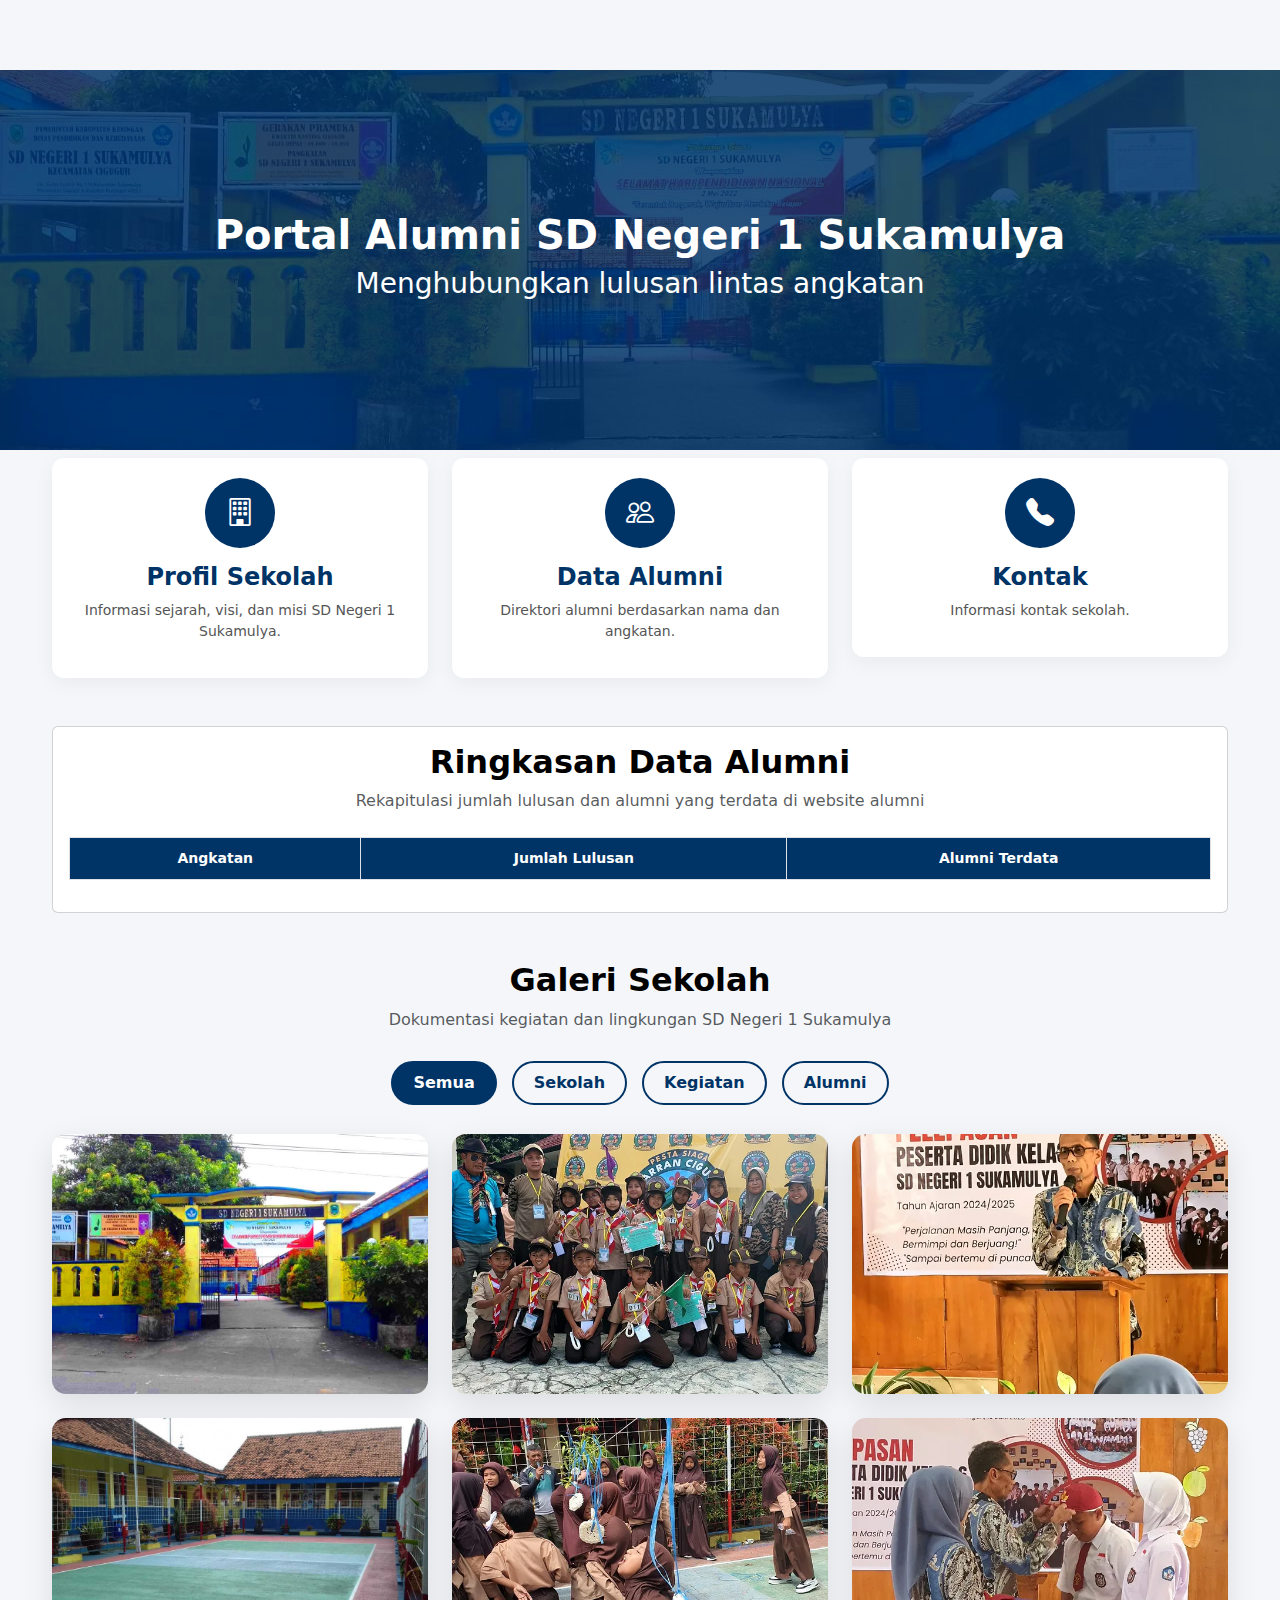
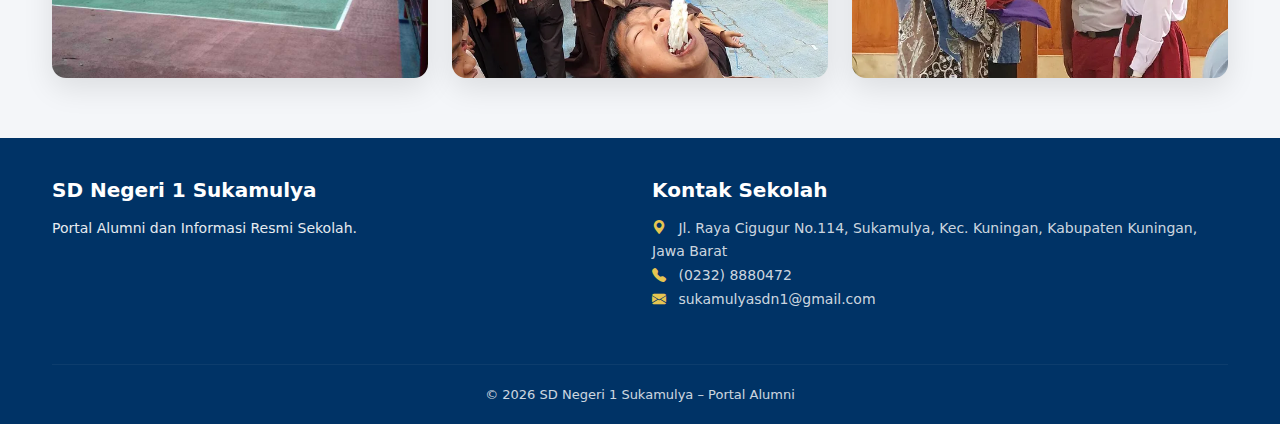
<file: index.html>
<!doctype html>
<html lang="id">
  <head>
    <meta charset="UTF-8" />
    <title>Portal Alumni SDN 1 Sukamulya</title>
    <link
      href="https://cdn.jsdelivr.net/npm/bootstrap@5.3.2/dist/css/bootstrap.min.css"
      rel="stylesheet"
    />
    <link
      rel="stylesheet"
      href="https://cdn.jsdelivr.net/npm/bootstrap-icons@1.11.1/font/bootstrap-icons.css"
    />
    <link
      rel="stylesheet"
      href="https://cdnjs.cloudflare.com/ajax/libs/font-awesome/6.5.1/css/all.min.css"
    />

    <link rel="stylesheet" href="css/global.css" />
    <link rel="stylesheet" href="css/navbar.css" />
    <link rel="stylesheet" href="css/home.css" />
    <link rel="stylesheet" href="css/footer.css" />
  </head>

  <body>
    <!-- NAVBAR -->
    <nav class="navbar navbar-expand-lg navbar-dark fixed-top main-navbar">
      <div class="container">
        <a class="navbar-brand d-flex align-items-center" href="index.html">
          <img src="Img/logo.png" class="logo-img me-2" />
          <span class="logo-text">SD Negeri 1 Sukamulya</span>
        </a>

        <button
          class="navbar-toggler"
          data-bs-toggle="collapse"
          data-bs-target="#navMenu"
        >
          <span class="navbar-toggler-icon"></span>
        </button>

        <div class="collapse navbar-collapse" id="navMenu">
          <ul class="navbar-nav ms-auto">
            <li class="nav-item">
              <a class="nav-link" href="index.html">Beranda</a>
            </li>
            <li class="nav-item">
              <a class="nav-link" href="page/profil.html">Profil</a>
            </li>
            <li class="nav-item">
              <a class="nav-link" href="page/alumni.html">Data Alumni</a>
            </li>
            <li class="nav-item">
              <a class="nav-link" href="page/berita.html">Berita</a>
            </li>
            <li class="nav-item">
              <a class="nav-link" href="page/kontak.html">Kontak</a>
            </li>
          </ul>
        </div>
      </div>
    </nav>

    <!-- HERO -->
    <section class="hero">
      <div class="hero-overlay">
        <div class="container text-center text-white">
          <h1 class="fw-bold">Portal Alumni SD Negeri 1 Sukamulya</h1>
          <h3>Menghubungkan lulusan lintas angkatan</h3>
        </div>
      </div>
    </section>

    <!-- INFO -->
    <section class="container my-5">
      <div class="row g-4">
        <div class="col-md-4">
          <a href="page/profil.html" class="home-card">
            <div class="card-style text-center">
              <div class="icon-box">
                <i class="bi bi-building"></i>
              </div>
              <h4>Profil Sekolah</h4>
              <p>Informasi sejarah, visi, dan misi SD Negeri 1 Sukamulya.</p>
            </div>
          </a>
        </div>

        <div class="col-md-4">
          <a href="page/alumni.html" class="home-card">
            <div class="card-style text-center">
              <div class="icon-box">
                <i class="bi bi-people"></i>
              </div>
              <h4>Data Alumni</h4>
              <p>Direktori alumni berdasarkan nama dan angkatan.</p>
            </div>
          </a>
        </div>

        <div class="col-md-4">
          <a href="page/kontak.html" class="home-card">
            <div class="card-style text-center">
              <div class="icon-box">
                <i class="bi bi-telephone-fill"></i>
              </div>
              <h4>Kontak</h4>
              <p>Informasi kontak sekolah.</p>
            </div>
          </a>
        </div>
      </div>
    </section>

    <!-- RINGKASAN DATA ALUMNI -->
    <section class="container my-5">
      <div class="card alumni-summary-card">
        <div class="card-body">
          <div class="text-center mb-4">
            <h2 class="fw-bold">Ringkasan Data Alumni</h2>
            <p class="text-muted">
              Rekapitulasi jumlah lulusan dan alumni yang terdata di website
              alumni
            </p>
          </div>

          <div class="table-responsive">
            <table class="table table-bordered table-striped text-center">
              <thead class="alumni-table-head">
                <tr>
                  <th>Angkatan</th>
                  <th>Jumlah Lulusan</th>
                  <th>Alumni Terdata</th>
                </tr>
              </thead>
              <tbody id="data-alumni">
                <!-- Data dari Google Spreadsheet muncul di sini -->
              </tbody>
            </table>
          </div>
        </div>
      </div>
    </section>

    <section class="container my-5">
      <div class="text-center mb-4">
        <h2 class="fw-bold">Galeri Sekolah</h2>
        <p class="text-muted">
          Dokumentasi kegiatan dan lingkungan SD Negeri 1 Sukamulya
        </p>
      </div>

      <!-- FILTER GALLERY -->
      <div class="gallery-filter text-center mb-4">
        <button class="filter-btn active" data-filter="all">Semua</button>
        <button class="filter-btn" data-filter="sekolah">Sekolah</button>
        <button class="filter-btn" data-filter="kegiatan">Kegiatan</button>
        <button class="filter-btn" data-filter="alumni">Alumni</button>
      </div>

      <!-- GALLERY GRID -->
      <div class="row g-4 gallery-grid">
        <div class="col-md-4 gallery-item sekolah">
          <div class="gallery-card">
            <img src="Img/sekolah.jpg" alt="" />
          </div>
        </div>

        <div class="col-md-4 gallery-item kegiatan">
          <div class="gallery-card">
            <img src="Img/kegiatan1.jpg" alt="" />
          </div>
        </div>

        <div class="col-md-4 gallery-item alumni">
          <div class="gallery-card">
            <img src="Img/alumni1.jpg" alt="" />
          </div>
        </div>

        <div class="col-md-4 gallery-item sekolah">
          <div class="gallery-card">
            <img src="Img/sekolah2.jpg" alt="" />
          </div>
        </div>

        <div class="col-md-4 gallery-item kegiatan">
          <div class="gallery-card">
            <img src="Img/kegiatan2.jpg" alt="" />
          </div>
        </div>

        <div class="col-md-4 gallery-item alumni">
          <div class="gallery-card">
            <img src="Img/alumni2.jpg" alt="" />
          </div>
        </div>
      </div>
    </section>

    <!-- FOOTER -->
    <footer class="footer">
      <div class="container">
        <div class="row">
          <div class="col-md-6 mb-3">
            <h5>SD Negeri 1 Sukamulya</h5>
            <p>Portal Alumni dan Informasi Resmi Sekolah.</p>
          </div>

          <div class="col-md-6 mb-3">
            <h5>Kontak Sekolah</h5>
            <p class="footer-contact">
              <i class="bi bi-geo-alt-fill"></i>
              <a
                href="https://www.google.com/maps?q=SD+Negeri+1+Sukamulya+Kuningan"
                target="_blank"
              >
                Jl. Raya Cigugur No.114, Sukamulya, Kec. Kuningan, Kabupaten
                Kuningan, Jawa Barat
              </a>
              <br />

              <i class="bi bi-telephone-fill"></i>
              <a href="tel:02328880472"> (0232) 8880472 </a>
              <br />

              <i class="bi bi-envelope-fill"></i>
              <a href="mailto:sukamulyasdn1@gmail.com">
                sukamulyasdn1@gmail.com
              </a>
            </p>
          </div>
        </div>

        <hr />

        <div class="text-center">
          © 2026 SD Negeri 1 Sukamulya – Portal Alumni
        </div>
      </div>
    </footer>

    <script src="https://cdn.jsdelivr.net/npm/bootstrap@5.3.2/dist/js/bootstrap.bundle.min.js"></script>

    <script src="js/home.js"></script>
    <script src="js/navbar.js"></script>
  </body>
</html>
</file>
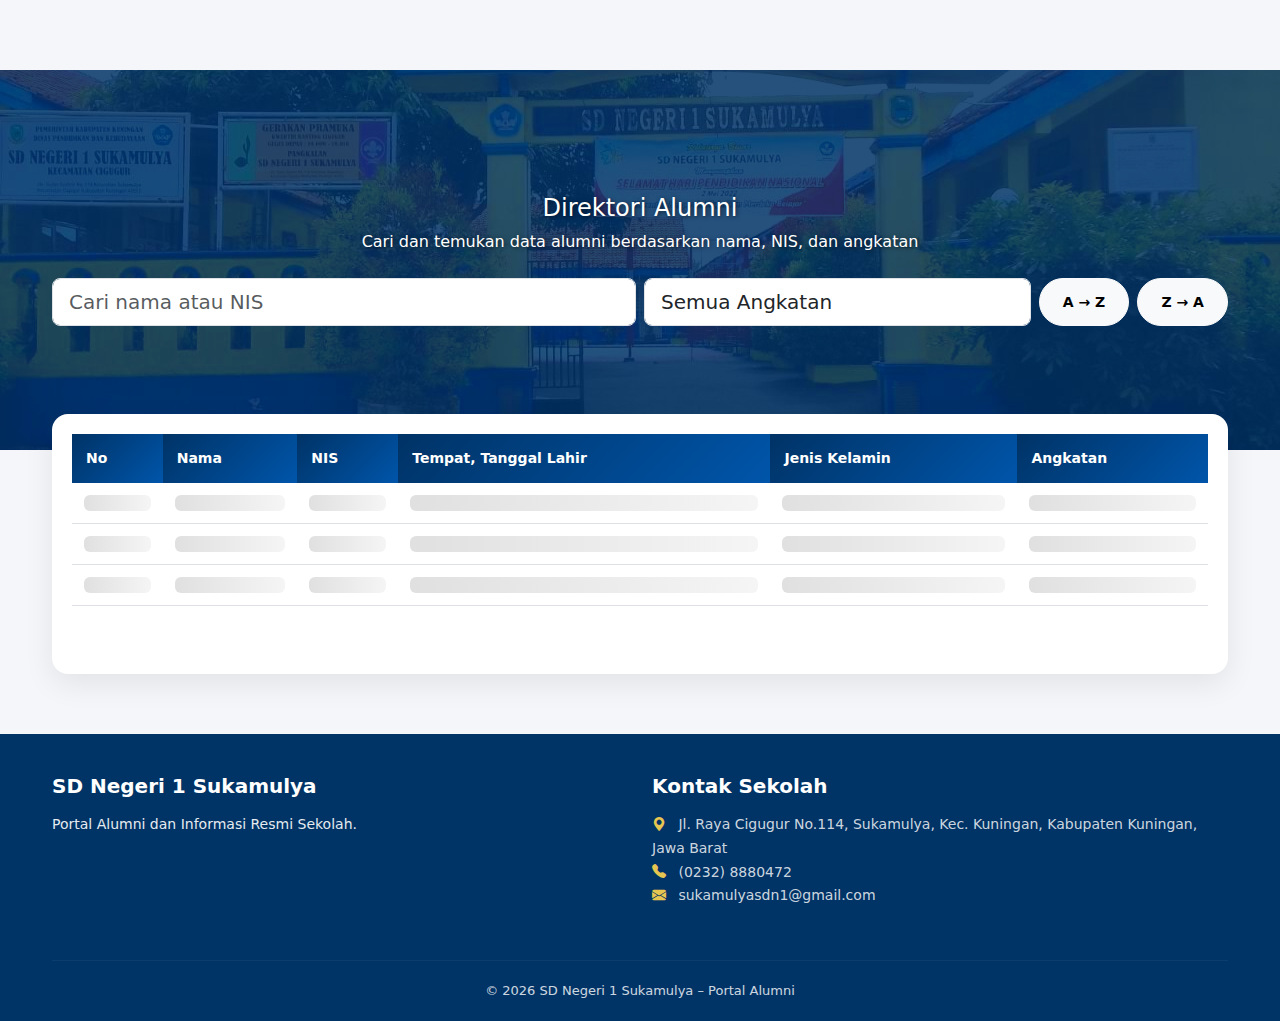
<file: page/alumni.html>
<!doctype html>
<html lang="id">
  <head>
    <meta charset="UTF-8" />
    <title>Alumni SDN 1 Sukamulya</title>
    <link
      href="https://cdn.jsdelivr.net/npm/bootstrap@5.3.2/dist/css/bootstrap.min.css"
      rel="stylesheet"
    />
    <link
      rel="stylesheet"
      href="https://cdn.jsdelivr.net/npm/bootstrap-icons@1.11.1/font/bootstrap-icons.css"
    />

    <link rel="stylesheet" href="../css/global.css" />
    <link rel="stylesheet" href="../css/navbar.css" />
    <link rel="stylesheet" href="../css/alumni.css " />
    <link rel="stylesheet" href="../css/footer.css" />
  </head>

  <body>
    <!--NAVBAR-->
    <nav class="navbar navbar-expand-lg navbar-dark fixed-top main-navbar">
      <div class="container">
        <a class="navbar-brand d-flex align-items-center" href="../index.html">
          <img src="../Img/logo.png" class="logo-img me-2" />
          <span class="logo-text">SD Negeri 1 Sukamulya</span>
        </a>

        <button
          class="navbar-toggler"
          data-bs-toggle="collapse"
          data-bs-target="#navMenu"
        >
          <span class="navbar-toggler-icon"></span>
        </button>

        <div class="collapse navbar-collapse" id="navMenu">
          <ul class="navbar-nav ms-auto">
            <li class="nav-item">
              <a class="nav-link" href="../index.html">Beranda</a>
            </li>
            <li class="nav-item">
              <a class="nav-link" href="profil.html">Profil</a>
            </li>
            <li class="nav-item">
              <a class="nav-link" href="alumni.html">Data Alumni</a>
            </li>
            <li class="nav-item">
              <a class="nav-link" href="berita.html">Berita</a>
            </li>
            <li class="nav-item">
              <a class="nav-link" href="kontak.html">Kontak</a>
            </li>
          </ul>
        </div>
      </div>
    </nav>

    <!-- HERO -->
    <section class="hero">
      <div class="hero-overlay">
        <div class="container text-white text-center">
          <h4>Direktori Alumni</h4>
          <p>
            Cari dan temukan data alumni berdasarkan nama, NIS, dan angkatan
          </p>

          <div class="row mt-3 g-2 justify-content-center">
            <div class="col-12 col-md-6">
              <input
                type="text"
                id="search"
                class="form-control form-control-lg"
                placeholder="Cari nama atau NIS"
              />
            </div>

            <div class="col-12 col-md-4">
              <select id="filterAngkatan" class="form-control form-control-lg">
                <option value="">Semua Angkatan</option>
              </select>
            </div>

            <div class="col-12 col-md-2">
              <div class="d-flex gap-2">
                <button id="sortAZ" class="btn btn-light w-50">A → Z</button>
                <button id="sortZA" class="btn btn-light w-50">Z → A</button>
              </div>
            </div>
          </div>
        </div>
      </div>
    </section>

    <!-- DATA ALUMNI -->
    <div class="container mt-4">
      <div class="card-style">
        <div class="table-responsive">
          <table class="table table-hover">
            <thead>
              <tr>
                <th>No</th>
                <th>Nama</th>
                <th>NIS</th>
                <th>Tempat, Tanggal Lahir</th>
                <th>Jenis Kelamin</th>
                <th>Angkatan</th>
              </tr>
            </thead>
            <tbody id="dataAlumni">
              <tr class="skeleton-row">
                <td><div class="skeleton-bar"></div></td>
                <td><div class="skeleton-bar"></div></td>
                <td><div class="skeleton-bar"></div></td>
                <td><div class="skeleton-bar"></div></td>
                <td><div class="skeleton-bar"></div></td>
                <td><div class="skeleton-bar"></div></td>
              </tr>
              <tr class="skeleton-row">
                <td><div class="skeleton-bar"></div></td>
                <td><div class="skeleton-bar"></div></td>
                <td><div class="skeleton-bar"></div></td>
                <td><div class="skeleton-bar"></div></td>
                <td><div class="skeleton-bar"></div></td>
                <td><div class="skeleton-bar"></div></td>
              </tr>
              <tr class="skeleton-row">
                <td><div class="skeleton-bar"></div></td>
                <td><div class="skeleton-bar"></div></td>
                <td><div class="skeleton-bar"></div></td>
                <td><div class="skeleton-bar"></div></td>
                <td><div class="skeleton-bar"></div></td>
                <td><div class="skeleton-bar"></div></td>
              </tr>
            </tbody>
          </table>
        </div>

        <div class="d-flex justify-content-between align-items-center mt-3">
          <div id="infoPage"></div>
          <ul class="pagination" id="pagination"></ul>
        </div>
      </div>
    </div>

    <!-- FOOTER -->
    <footer class="footer">
      <div class="container">
        <div class="row">
          <div class="col-md-6 mb-3">
            <h5>SD Negeri 1 Sukamulya</h5>
            <p>Portal Alumni dan Informasi Resmi Sekolah.</p>
          </div>

          <div class="col-md-6 mb-3">
            <h5>Kontak Sekolah</h5>
            <p class="footer-contact">
              <i class="bi bi-geo-alt-fill"></i>
              <a
                href="https://www.google.com/maps?q=SD+Negeri+1+Sukamulya+Kuningan"
                target="_blank"
              >
                Jl. Raya Cigugur No.114, Sukamulya, Kec. Kuningan, Kabupaten
                Kuningan, Jawa Barat
              </a>
              <br />

              <i class="bi bi-telephone-fill"></i>
              <a href="tel:02328880472"> (0232) 8880472 </a>
              <br />

              <i class="bi bi-envelope-fill"></i>
              <a href="mailto:sukamulyasdn1@gmail.com">
                sukamulyasdn1@gmail.com
              </a>
            </p>
          </div>
        </div>

        <hr />

        <div class="text-center">
          © 2026 SD Negeri 1 Sukamulya – Portal Alumni
        </div>
      </div>
    </footer>

    <script src="https://cdn.jsdelivr.net/npm/bootstrap@5.3.2/dist/js/bootstrap.bundle.min.js"></script>
    <script src="https://code.jquery.com/jquery-3.5.1.min.js"></script>
    <script src="../js/alumni.js"></script>
    <script src="../js/navbar.js"></script>
  </body>
</html>
</file>
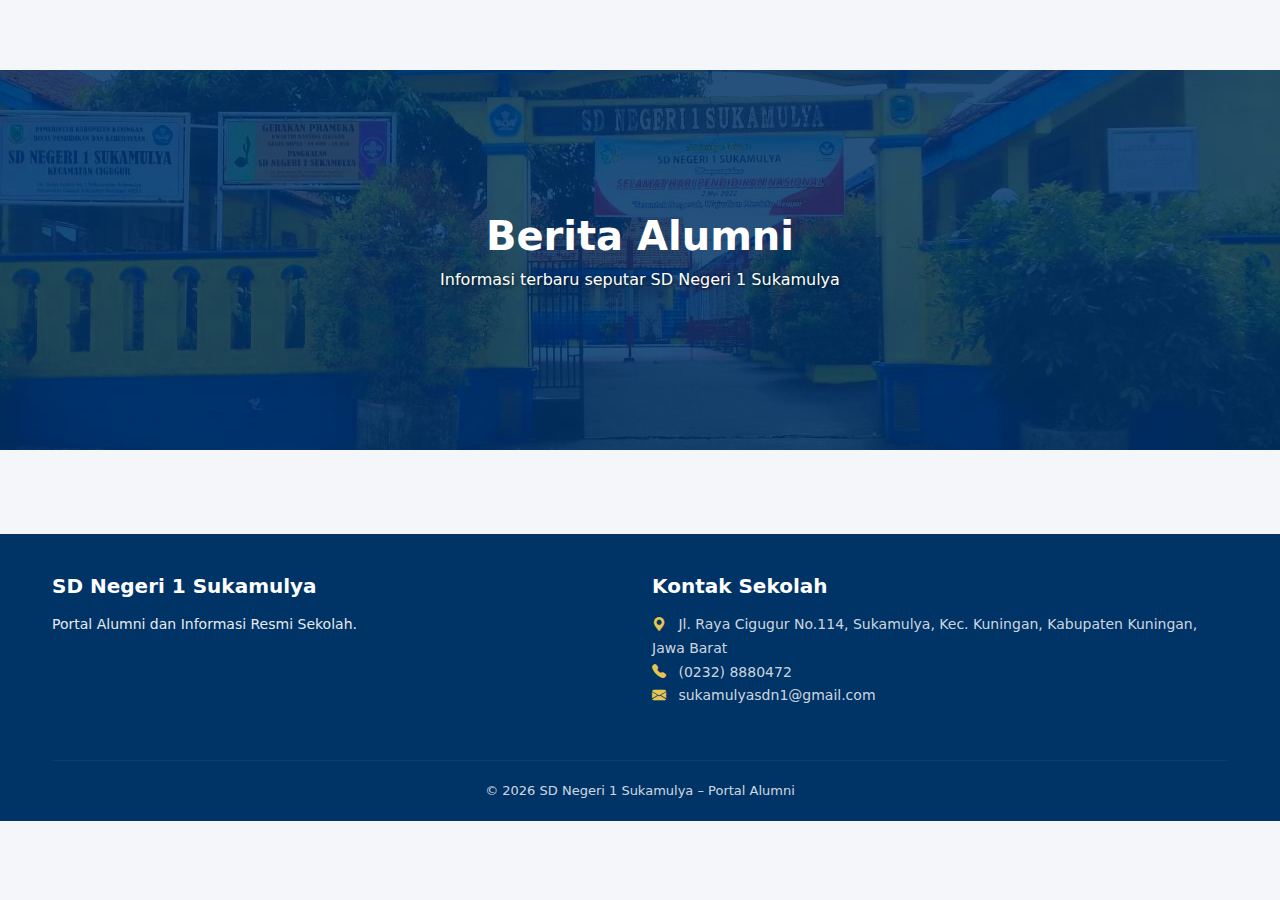
<file: page/berita.html>
<!doctype html>
<html lang="id">
  <head>
    <meta charset="UTF-8" />
    <title>Berita Alumni | SD Negeri 1 Sukamulya</title>

    <link
      href="https://cdn.jsdelivr.net/npm/bootstrap@5.3.2/dist/css/bootstrap.min.css"
      rel="stylesheet"
    />
    <link
      rel="stylesheet"
      href="https://cdn.jsdelivr.net/npm/bootstrap-icons@1.11.1/font/bootstrap-icons.css"
    />

    <link rel="stylesheet" href="../css/global.css" />
    <link rel="stylesheet" href="../css/navbar.css" />
    <link rel="stylesheet" href="../css/footer.css" />
    <link rel="stylesheet" href="../css/berita.css" />
  </head>

  <body>
    <!-- NAVBAR -->
    <nav class="navbar navbar-expand-lg navbar-dark fixed-top main-navbar">
      <div class="container">
        <a class="navbar-brand d-flex align-items-center" href="../index.html">
          <img src="../Img/logo.png" class="logo-img me-2" />
          <span class="logo-text">SD Negeri 1 Sukamulya</span>
        </a>

        <button
          class="navbar-toggler"
          data-bs-toggle="collapse"
          data-bs-target="#navMenu"
        >
          <span class="navbar-toggler-icon"></span>
        </button>

        <div class="collapse navbar-collapse" id="navMenu">
          <ul class="navbar-nav ms-auto">
            <li class="nav-item">
              <a class="nav-link" href="../index.html">Beranda</a>
            </li>
            <li class="nav-item">
              <a class="nav-link" href="profil.html">Profil</a>
            </li>
            <li class="nav-item">
              <a class="nav-link" href="alumni.html">Data Alumni</a>
            </li>
            <li class="nav-item">
              <a class="nav-link" href="berita.html">Berita</a>
            </li>
            <li class="nav-item">
              <a class="nav-link" href="kontak.html">Kontak</a>
            </li>
          </ul>
        </div>
      </div>
    </nav>

    <!-- HERO -->
    <section class="hero">
      <div class="hero-overlay">
        <div class="container text-center text-white">
          <h1 class="fw-bold">Berita Alumni</h1>
          <p>Informasi terbaru seputar SD Negeri 1 Sukamulya</p>
        </div>
      </div>
    </section>

    <section class="container my-5">
      <div class="row g-4">
        <!-- Data berita dari Google Sheet akan muncul di sini -->
      </div>
    </section>

    <!-- FOOTER -->
    <footer class="footer">
      <div class="container">
        <div class="row">
          <div class="col-md-6 mb-3">
            <h5>SD Negeri 1 Sukamulya</h5>
            <p>Portal Alumni dan Informasi Resmi Sekolah.</p>
          </div>

          <div class="col-md-6 mb-3">
            <h5>Kontak Sekolah</h5>
            <p class="footer-contact">
              <i class="bi bi-geo-alt-fill"></i>
              <a
                href="https://www.google.com/maps?q=SD+Negeri+1+Sukamulya+Kuningan"
                target="_blank"
              >
                Jl. Raya Cigugur No.114, Sukamulya, Kec. Kuningan, Kabupaten
                Kuningan, Jawa Barat
              </a>
              <br />

              <i class="bi bi-telephone-fill"></i>
              <a href="tel:02328880472"> (0232) 8880472 </a>
              <br />

              <i class="bi bi-envelope-fill"></i>
              <a href="mailto:sukamulyasdn1@gmail.com">
                sukamulyasdn1@gmail.com
              </a>
            </p>
          </div>
        </div>

        <hr />

        <div class="text-center">
          © 2026 SD Negeri 1 Sukamulya – Portal Alumni
        </div>
      </div>
    </footer>

    <script src="https://cdn.jsdelivr.net/npm/bootstrap@5.3.2/dist/js/bootstrap.bundle.min.js"></script>
    <script src="../js/navbar.js"></script>
    <script src="../js/berita.js"></script>
  </body>
</html>
</file>
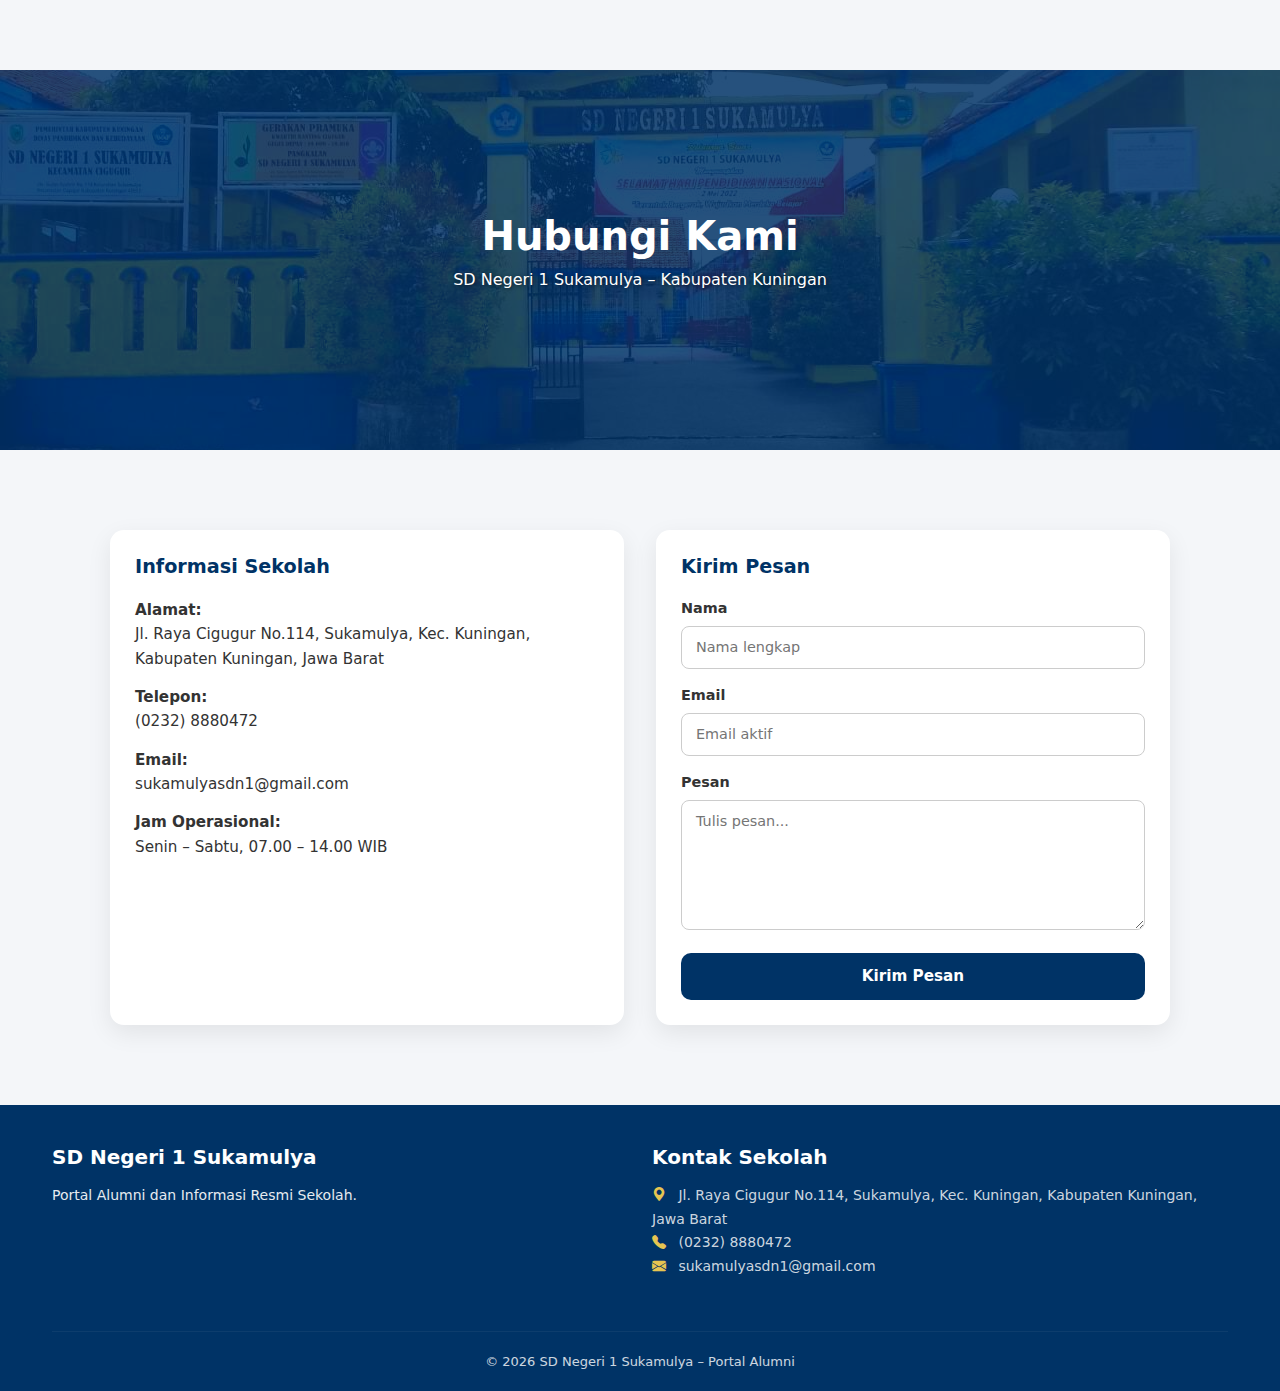
<file: page/kontak.html>
<!doctype html>
<html lang="id">
  <head>
    <meta charset="UTF-8" />
    <title>Kontak – SD Negeri 1 Sukamulya</title>

    <link
      href="https://cdn.jsdelivr.net/npm/bootstrap@5.3.2/dist/css/bootstrap.min.css"
      rel="stylesheet"
    />
    <link
      rel="stylesheet"
      href="https://cdn.jsdelivr.net/npm/bootstrap-icons@1.11.1/font/bootstrap-icons.css"
    />

    <link rel="stylesheet" href="../css/global.css" />
    <link rel="stylesheet" href="../css/navbar.css" />
    <link rel="stylesheet" href="../css/footer.css" />
    <link rel="stylesheet" href="../css/kontak.css" />
  </head>

  <body>
    <!-- NAVBAR -->
    <nav class="navbar navbar-expand-lg navbar-dark fixed-top main-navbar">
      <div class="container">
        <a class="navbar-brand d-flex align-items-center" href="../index.html">
          <img src="../Img/logo.png" class="logo-img me-2" />
          <span class="logo-text">SD Negeri 1 Sukamulya</span>
        </a>

        <button
          class="navbar-toggler"
          data-bs-toggle="collapse"
          data-bs-target="#navMenu"
        >
          <span class="navbar-toggler-icon"></span>
        </button>

        <div class="collapse navbar-collapse" id="navMenu">
          <ul class="navbar-nav ms-auto">
            <li class="nav-item">
              <a class="nav-link" href="../index.html">Beranda</a>
            </li>
            <li class="nav-item">
              <a class="nav-link" href="profil.html">Profil</a>
            </li>
            <li class="nav-item">
              <a class="nav-link" href="alumni.html">Data Alumni</a>
            </li>
            <li class="nav-item">
              <a class="nav-link" href="berita.html">Berita</a>
            </li>
            <li class="nav-item">
              <a class="nav-link" href="kontak.html">Kontak</a>
            </li>
          </ul>
        </div>
      </div>
    </nav>

    <!-- HERO -->
    <section class="hero">
      <div class="hero-overlay">
        <div class="container text-center text-white">
          <h1 class="fw-bold">Hubungi Kami</h1>
          <p>SD Negeri 1 Sukamulya – Kabupaten Kuningan</p>
        </div>
      </div>
    </section>

    <!-- CONTENT -->
    <div class="kontak-content">
      <div class="kontak-grid">
        <!-- INFO kontak -->
        <div class="kontak-box">
          <h4>Informasi Sekolah</h4>

          <p>
            <strong>Alamat:</strong><br />
            Jl. Raya Cigugur No.114, Sukamulya, Kec. Kuningan,<br />
            Kabupaten Kuningan, Jawa Barat
          </p>

          <p><strong>Telepon:</strong><br />(0232) 8880472</p>
          <p><strong>Email:</strong><br />sukamulyasdn1@gmail.com</p>
          <p>
            <strong>Jam Operasional:</strong><br />
            Senin – Sabtu, 07.00 – 14.00 WIB
          </p>
        </div>

        <!-- FORM KONTAK -->
        <div class="kontak-box">
          <h4>Kirim Pesan</h4>

          <form id="formPesan">
            <div class="form-group">
              <label>Nama</label>
              <input
                type="text"
                id="nama"
                placeholder="Nama lengkap"
                required
              />
            </div>

            <div class="form-group">
              <label>Email</label>
              <input
                type="email"
                id="email"
                placeholder="Email aktif"
                required
              />
            </div>

            <div class="form-group">
              <label>Pesan</label>
              <textarea
                id="pesan"
                rows="5"
                placeholder="Tulis pesan..."
                required
              ></textarea>
            </div>

            <button type="submit" class="btn-kirim">Kirim Pesan</button>
          </form>
        </div>
      </div>
    </div>

    <!-- FOOTER -->
    <footer class="footer">
      <div class="container">
        <div class="row">
          <div class="col-md-6 mb-3">
            <h5>SD Negeri 1 Sukamulya</h5>
            <p>Portal Alumni dan Informasi Resmi Sekolah.</p>
          </div>

          <div class="col-md-6 mb-3">
            <h5>Kontak Sekolah</h5>
            <p class="footer-contact">
              <i class="bi bi-geo-alt-fill"></i>
              <a
                href="https://www.google.com/maps?q=SD+Negeri+1+Sukamulya+Kuningan"
                target="_blank"
              >
                Jl. Raya Cigugur No.114, Sukamulya, Kec. Kuningan, Kabupaten
                Kuningan, Jawa Barat
              </a>
              <br />

              <i class="bi bi-telephone-fill"></i>
              <a href="tel:02328880472"> (0232) 8880472 </a>
              <br />

              <i class="bi bi-envelope-fill"></i>
              <a href="mailto:sukamulyasdn1@gmail.com">
                sukamulyasdn1@gmail.com
              </a>
            </p>
          </div>
        </div>

        <hr />

        <div class="text-center">
          © 2026 SD Negeri 1 Sukamulya – Portal Alumni
        </div>
      </div>
    </footer>

    <!-- SCRIPT GOOGLE SPREADSHEET -->
    <script>
      document
        .getElementById("formPesan")
        .addEventListener("submit", function (e) {
          e.preventDefault();

          fetch(
            "https://script.google.com/macros/s/AKfycbxWP6DRqgzlxpLsZu3EzwHL_Sm_Zh-nPRF4oYl1Cr5bUTHnT2dmKyd9o5MbJI53lA4MNg/exec",
            {
              method: "POST",
              body: JSON.stringify({
                nama: document.getElementById("nama").value,
                email: document.getElementById("email").value,
                pesan: document.getElementById("pesan").value,
              }),
            },
          )
            .then((response) => response.text())
            .then((result) => {
              alert("Pesan berhasil dikirim!");
              document.getElementById("formPesan").reset();
            })
            .catch((error) => {
              alert("Pesan gagal dikirim!");
              console.error(error);
            });
        });
    </script>

    <script src="https://code.jquery.com/jquery-3.5.1.min.js"></script>
    <script src="https://cdn.jsdelivr.net/npm/bootstrap@5.3.2/dist/js/bootstrap.bundle.min.js"></script>
    <script src="../js/navbar.js"></script>
  </body>
</html>
</file>
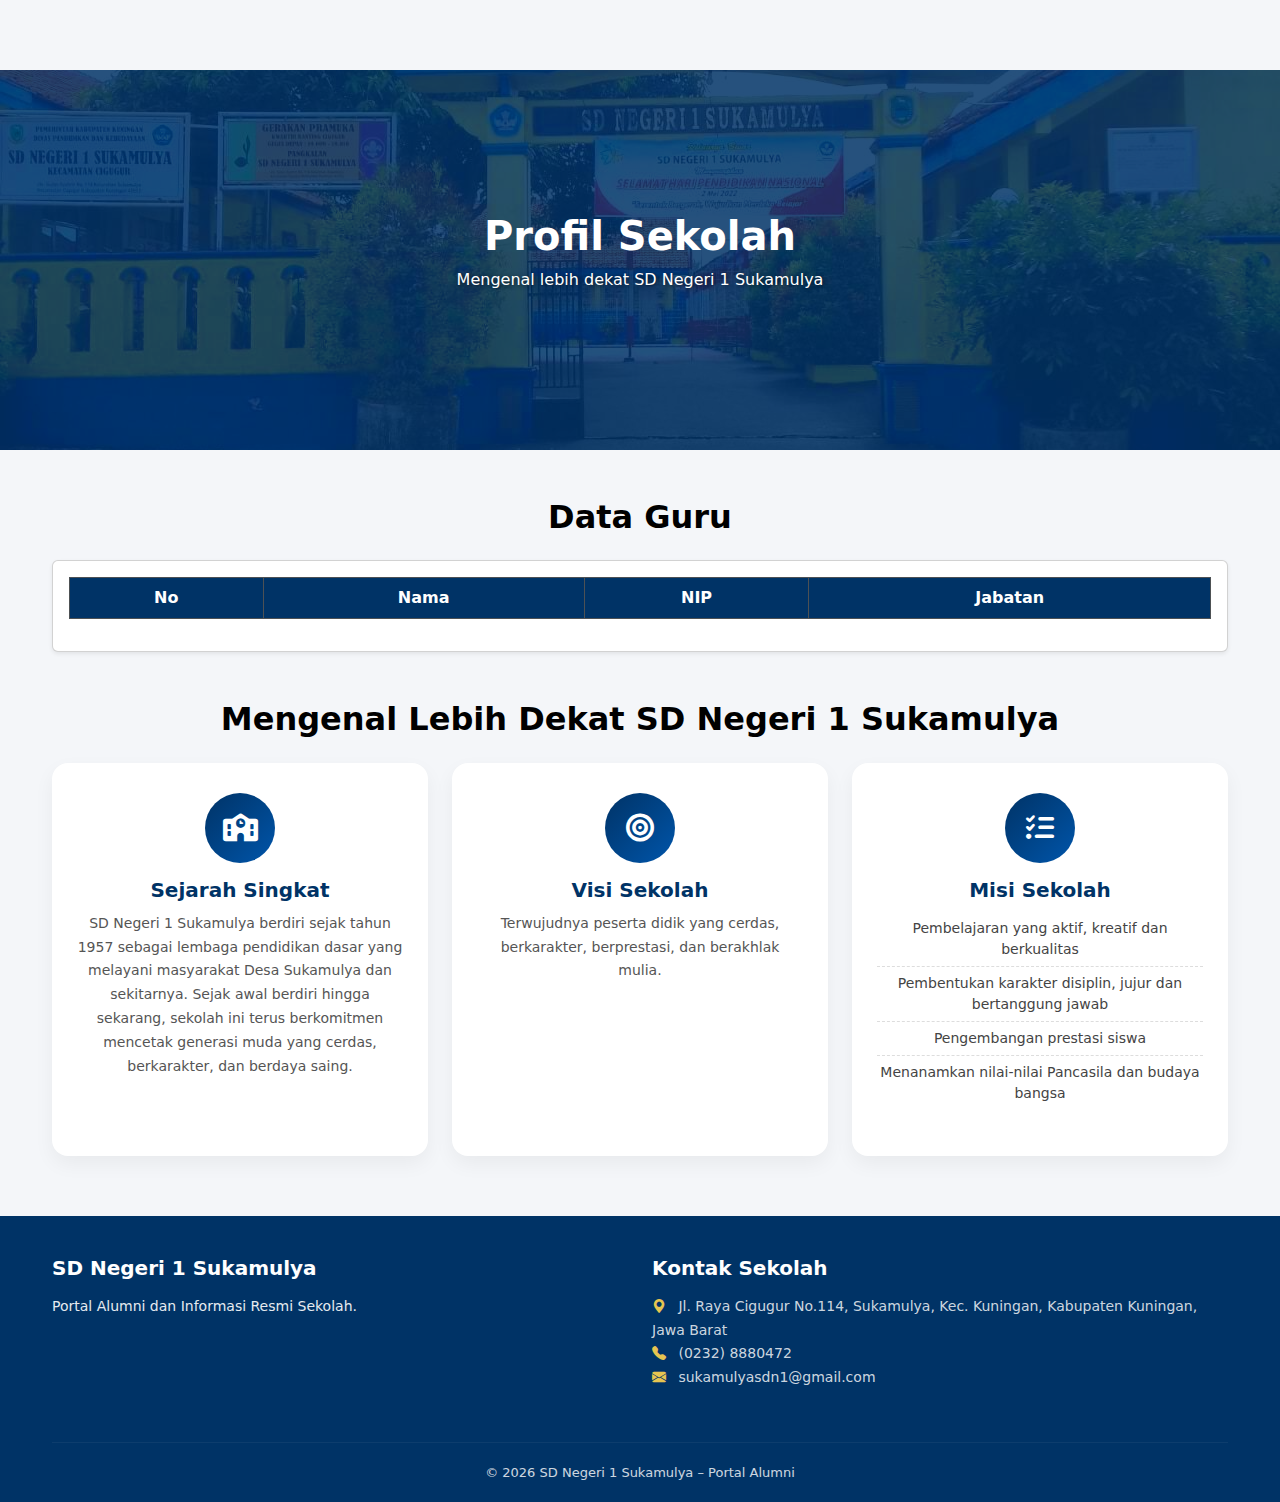
<file: page/profil.html>
<!doctype html>
<html lang="id">
  <head>
    <meta charset="UTF-8" />
    <title>Profil Sekolah | SD Negeri 1 Sukamulya</title>
    <link
      href="https://cdn.jsdelivr.net/npm/bootstrap@5.3.2/dist/css/bootstrap.min.css"
      rel="stylesheet"
    />
    <link
      rel="stylesheet"
      href="https://cdnjs.cloudflare.com/ajax/libs/font-awesome/6.5.0/css/all.min.css"
    />
    <link
      rel="stylesheet"
      href="https://cdn.jsdelivr.net/npm/bootstrap-icons@1.11.1/font/bootstrap-icons.css"
    />

    <link rel="stylesheet" href="../css/global.css" />
    <link rel="stylesheet" href="../css/navbar.css" />
    <link rel="stylesheet" href="../css/profil.css" />
    <link rel="stylesheet" href="../css/footer.css" />
  </head>

  <body>
    <!-- NAVBAR -->
    <nav class="navbar navbar-expand-lg navbar-dark fixed-top main-navbar">
      <div class="container">
        <a class="navbar-brand d-flex align-items-center" href="../index.html">
          <img src="../Img/logo.png" class="logo-img me-2" />
          <span class="logo-text">SD Negeri 1 Sukamulya</span>
        </a>

        <button
          class="navbar-toggler"
          data-bs-toggle="collapse"
          data-bs-target="#navMenu"
        >
          <span class="navbar-toggler-icon"></span>
        </button>

        <div class="collapse navbar-collapse" id="navMenu">
          <ul class="navbar-nav ms-auto">
            <li class="nav-item">
              <a class="nav-link" href="../index.html">Beranda</a>
            </li>
            <li class="nav-item">
              <a class="nav-link" href="profil.html">Profil</a>
            </li>
            <li class="nav-item">
              <a class="nav-link" href="alumni.html">Data Alumni</a>
            </li>
            <li class="nav-item">
              <a class="nav-link" href="berita.html">Berita</a>
            </li>
            <li class="nav-item">
              <a class="nav-link" href="kontak.html">Kontak</a>
            </li>
          </ul>
        </div>
      </div>
    </nav>

    <!-- HERO -->
    <section class="hero">
      <div class="hero-overlay">
        <div class="container text-white text-center">
          <h1 class="fw-bold">Profil Sekolah</h1>
          <p>Mengenal lebih dekat SD Negeri 1 Sukamulya</p>
        </div>
      </div>
    </section>

    <!-- DATA GURU -->
    <section class="container my-5">
      <h2 class="text-center mb-4">Data Guru</h2>

      <div class="card shadow-sm">
        <div class="card-body">
          <div class="table-responsive">
            <table class="table table-bordered table-striped" id="tabelGuru">
              <thead class="table-dark text-center">
                <tr>
                  <th>No</th>
                  <th>Nama</th>
                  <th>NIP</th>
                  <th>Jabatan</th>
                </tr>
              </thead>
              <tbody>
                <!-- Data dari Spreadsheet akan masuk di sini -->
              </tbody>
            </table>
          </div>
        </div>
      </div>
    </section>

    <!-- CONTENT -->
    <section class="container my-5">
      <h2 class="text-center mb-4">
        Mengenal Lebih Dekat SD Negeri 1 Sukamulya
      </h2>

      <div class="row g-4">
        <!-- Tentang Sekolah -->
        <div class="col-md-4">
          <div class="profile-card">
            <div class="profile-icon">
              <i class="fas fa-school"></i>
            </div>
            <h5>Sejarah Singkat</h5>
            <p>
              SD Negeri 1 Sukamulya berdiri sejak tahun 1957 sebagai lembaga
              pendidikan dasar yang melayani masyarakat Desa Sukamulya dan
              sekitarnya. Sejak awal berdiri hingga sekarang, sekolah ini terus
              berkomitmen mencetak generasi muda yang cerdas, berkarakter, dan
              berdaya saing.
            </p>
          </div>
        </div>

        <!-- Visi -->
        <div class="col-md-4">
          <div class="profile-card">
            <div class="profile-icon">
              <i class="fas fa-bullseye"></i>
            </div>
            <h5>Visi Sekolah</h5>
            <p>
              Terwujudnya peserta didik yang cerdas, berkarakter, berprestasi,
              dan berakhlak mulia.
            </p>
          </div>
        </div>

        <!-- Misi -->
        <div class="col-md-4">
          <div class="profile-card">
            <div class="profile-icon">
              <i class="fas fa-tasks"></i>
            </div>
            <h5>Misi Sekolah</h5>
            <ul class="mission-list">
              <li>Pembelajaran yang aktif, kreatif dan berkualitas</li>
              <li>
                Pembentukan karakter disiplin, jujur dan bertanggung jawab
              </li>
              <li>Pengembangan prestasi siswa</li>
              <li>Menanamkan nilai-nilai Pancasila dan budaya bangsa</li>
            </ul>
          </div>
        </div>
      </div>
    </section>

    <!-- FOOTER -->
    <footer class="footer">
      <div class="container">
        <div class="row">
          <div class="col-md-6 mb-3">
            <h5>SD Negeri 1 Sukamulya</h5>
            <p>Portal Alumni dan Informasi Resmi Sekolah.</p>
          </div>

          <div class="col-md-6 mb-3">
            <h5>Kontak Sekolah</h5>
            <p class="footer-contact">
              <i class="bi bi-geo-alt-fill"></i>
              <a
                href="https://www.google.com/maps?q=SD+Negeri+1+Sukamulya+Kuningan"
                target="_blank"
              >
                Jl. Raya Cigugur No.114, Sukamulya, Kec. Kuningan, Kabupaten
                Kuningan, Jawa Barat
              </a>
              <br />

              <i class="bi bi-telephone-fill"></i>
              <a href="tel:02328880472"> (0232) 8880472 </a>
              <br />

              <i class="bi bi-envelope-fill"></i>
              <a href="mailto:sukamulyasdn1@gmail.com">
                sukamulyasdn1@gmail.com
              </a>
            </p>
          </div>
        </div>

        <hr />

        <div class="text-center">
          © 2026 SD Negeri 1 Sukamulya – Portal Alumni
        </div>
      </div>
    </footer>

    <script src="https://cdn.jsdelivr.net/npm/bootstrap@5.3.2/dist/js/bootstrap.bundle.min.js"></script>
    <script src="../js/navbar.js"></script>
    <script src="../js/profil.js"></script>
  </body>
</html>
</file>
<file: css/global.css>
/* ================= GLOBAL ================= */
body {
  background: #f4f6f9;
  padding-top: 70px;
}

.container {
  max-width: 1200px;
}

h2 {
  font-weight: bold;
  color: #000000;
}

input,
select {
  border-radius: 8px;
}

.table {
  background: white;
}

.card-style {
  background: white;
  padding: 20px;
  border-radius: 12px;
  box-shadow: 0 5px 20px rgba(0, 0, 0, 0.05);
  margin-top: -40px;
}

/* ================= HERO ================= */
.hero {
  background: url("../Img/sekolah.jpg") center / cover no-repeat;
  height: 380px;
  position: relative;
}

.hero-overlay {
  background: rgba(0, 51, 102, 0.85);
  width: 100%;
  height: 100%;
  display: flex;
  align-items: center;
}

.hero .container {
  text-align: center;
}

.hero h4,
.hero p {
  text-shadow: 1px 1px 4px rgba(0, 0, 0, 0.6);
}
</file>
<file: css/navbar.css>
/* ================= NAVBAR ================= */
.main-navbar {
  background: #003366;
  padding: 10px 0;
  position: fixed;
  width: 100%;
  z-index: 1000;
}

.navbar-brand {
  display: flex;
  align-items: center;
  gap: 16px;
}

.logo-img {
  width: 55px;
  height: 55px;
  object-fit: contain;
  background: white;
  padding: 5px;
  border-radius: 50%;
}

.logo-text {
  font-size: 20px;
  font-weight: bold;
  color: white;
  line-height: 1.2;
  white-space: nowrap;
  text-shadow: 1px 1px 4px rgba(0, 0, 0, 0.5);
}

.navbar-nav .nav-link {
  color: rgba(255, 255, 255, 0.9);
  margin-left: 15px;
  font-weight: 500;
}

.navbar-nav .nav-link:hover {
  color: white;
}

/* ================= NAVBAR ANIMATION ================= */
.main-navbar {
  transition: all 0.4s ease;
  background: rgba(0, 51, 102, 0.95);
  backdrop-filter: blur(6px);
}

.main-navbar.scrolled {
  background: rgba(0, 51, 102, 0.85);
  box-shadow: 0 8px 30px rgba(0, 0, 0, 0.15);
  padding: 5px 0;
}

/* Smooth link hover */
.navbar-nav .nav-link {
  position: relative;
  overflow: hidden;
}

.navbar-nav .nav-link::after {
  content: "";
  position: absolute;
  bottom: 0;
  left: 50%;
  width: 0;
  height: 2px;
  background: #fff;
  transition: 0.3s ease;
  transform: translateX(-50%);
}

.navbar-nav .nav-link:hover::after {
  width: 70%;
}

/* Active page indicator */
.navbar-nav .nav-link.active {
  color: #fff;
  font-weight: bold;
}

.navbar-nav .nav-link.active::after {
  width: 70%;
}

/* Logo animation */
.logo-img {
  transition: 0.4s ease;
}

.main-navbar.scrolled .logo-img {
  transform: scale(0.9);
}

/* Navbar fade in */
.main-navbar {
  animation: navbarFade 0.8s ease forwards;
  opacity: 0;
}

@keyframes navbarFade {
  from {
    opacity: 0;
    transform: translateY(-20px);
  }
  to {
    opacity: 1;
    transform: translateY(0);
  }
}

/* Mobile menu animation */
.navbar-collapse {
  transition: all 0.4s ease;
}

.navbar-collapse.collapsing {
  height: 0;
  overflow: hidden;
}

.navbar-collapse.show {
  background: rgba(0, 51, 102, 0.95);
  border-radius: 0 0 16px 16px;
  padding: 15px;
}
</file>
<file: css/home.css>
/* BERANDA */
.home-card {
  text-decoration: none;
  color: inherit;
  display: block;
}

.home-card .card-style {
  transition: all 0.35s ease;
  cursor: pointer;
  height: 100%;
}

.home-card:hover .card-style {
  transform: translateY(-10px);
  box-shadow: 0 15px 40px rgba(0, 51, 102, 0.2);
}

.icon-box {
  width: 70px;
  height: 70px;
  background: #003366;
  color: white;
  border-radius: 50%;
  margin: 0 auto 15px;
  display: flex;
  align-items: center;
  justify-content: center;
  font-size: 28px;
  transition: 0.3s;
}

.home-card:hover .icon-box {
  background: #0050a5;
  transform: scale(1.1);
}

.home-card h4 {
  font-weight: bold;
  margin-top: 10px;
  color: #003366;
}

.home-card p {
  font-size: 14px;
  color: #555;
}

/* Header tabel alumni */
.alumni-table-head {
  background-color: #003366;
}

.alumni-table-head th {
  background-color: #003366;
  color: #fff;
  font-weight: 600;
  padding: 10px;
  font-size: 14px;
}

/* ================= GALLERY (Beranda) ================= */

.gallery-filter .filter-btn {
  background: transparent;
  border: 2px solid #003366;
  color: #003366;
  padding: 8px 20px;
  margin: 5px;
  border-radius: 30px;
  cursor: pointer;
  transition: 0.3s;
  font-weight: 600;
}

.gallery-filter .filter-btn.active,
.gallery-filter .filter-btn:hover {
  background: #003366;
  color: white;
}

.gallery-card {
  overflow: hidden;
  border-radius: 14px;
  box-shadow: 0 10px 30px rgba(0, 0, 0, 0.1);
  position: relative;
}

.gallery-card img {
  width: 100%;
  height: 260px;
  object-fit: cover;
  transition: 0.6s ease;
}

.gallery-card:hover img {
  transform: scale(1.1);
}

/* Fade animation */
.gallery-item {
  transition: all 0.6s ease;
}

.gallery-item.hide {
  opacity: 0;
  transform: scale(0.8);
  pointer-events: none;
}

.gallery-item.show {
  opacity: 1;
  transform: scale(1);
}
</file>
<file: css/footer.css>
/* ================= FOOTER ================= */
.footer {
  background: #003366;
  color: white;
  padding: 40px 0 20px;
  margin-top: 60px;
}

.footer h5 {
  font-weight: bold;
  margin-bottom: 15px;
}

.footer p {
  font-size: 14px;
  line-height: 1.7;
  opacity: 0.9;
}

.footer hr {
  border-top: 1px solid rgba(255, 255, 255, 0.2);
  margin: 20px 0;
}

/* FOOTER KONTAK */
.footer .text-center {
  font-size: 13px;
  opacity: 0.8;
}

.footer-contact a {
  color: rgba(255, 255, 255, 0.9);
  text-decoration: none;
  transition: 0.3s;
}

.footer-contact a:hover {
  color: #ffd54f;
  text-decoration: underline;
}

.footer-contact i {
  color: #ffd54f;
  margin-right: 8px;
}
</file>
<file: css/alumni.css>
/* ================= SEARCH PANEL (Alumni) ================= */
.search-panel {
  color: white;
  padding: 40px 0;
}

.search-panel input,
.search-panel select {
  border-radius: 50px;
  padding-left: 20px;
}

/* ================= SORT BUTTON (Alumni) ================= */
#sortAZ,
#sortZA {
  border-radius: 50px;
  font-weight: bold;
  font-size: 14px;
  height: 48px;
}

#sortAZ:hover,
#sortZA:hover {
  background: #003366;
  color: white;
}

/* ================= CARD (Alumni) ================= */
.card-style {
  background: white;
  padding: 20px;
  border-radius: 12px;
  box-shadow: 0 5px 20px rgba(0, 0, 0, 0.05);
  margin-top: -40px;
}

/* ================= TABLE (Alumni) ================= */
thead {
  background: #003366;
  color: white;
}

table th {
  background: #f1f4f8;
  font-weight: bold;
  color: #003366;
}

.table-hover tbody tr:hover {
  background: #f0f5ff;
}

#infoPage {
  font-size: 14px;
  color: #666;
}

/* ================= PAGINATION (Alumni) ================= */
.pagination .page-item.active .page-link {
  background-color: #003366;
  border-color: #003366;
  color: #ffffff !important;
  font-weight: bold;
}

.pagination .page-link {
  color: #003366;
  border-radius: 8px;
}

/* ================= MODERN PAGINATION (Alumni) ================= */
.pagination {
  gap: 8px;
}

.pagination .page-item .page-link {
  border-radius: 10px;
  border: none;
  min-width: 38px;
  height: 38px;
  line-height: 38px;
  padding: 0;
  text-align: center;
  font-weight: 600;
  color: #003366;
  background: #f1f4f8;
  transition: all 0.25s ease;
}

/* Hover */
.pagination .page-item .page-link:hover {
  background: #dce9ff;
  transform: translateY(-2px);
}

/* Active page */
.pagination .page-item.active .page-link {
  background: linear-gradient(135deg, #003366, #0055aa);
  color: #fff !important;
  box-shadow: 0 6px 14px rgba(0, 51, 102, 0.4);
  transform: scale(1.05);
}

/* Disabled */
.pagination .page-item.disabled .page-link {
  background: #e0e0e0;
  color: #aaa;
  cursor: not-allowed;
}

/* Mobile friendly */
@media (max-width: 576px) {
  .pagination .page-item .page-link {
    min-width: 34px;
    height: 34px;
    line-height: 34px;
    font-size: 13px;
  }
}

/* ================= SKELETON LOADING (Alumni) ================= */
.skeleton-row td {
  padding: 12px;
}

.skeleton-bar {
  width: 100%;
  height: 16px;
  border-radius: 6px;
  background: linear-gradient(90deg, #e0e0e0, #f5f5f5, #e0e0e0);
  background-size: 200% 100%;
  animation: shimmer 1.5s infinite;
}

@keyframes shimmer {
  0% {
    background-position: 200% 0;
  }
  100% {
    background-position: -200% 0;
  }
}

/* ================= RESPONSIVE ================= */
@media (max-width: 768px) {
  .logo-text {
    font-size: 16px;
  }

  .search-panel {
    text-align: center;
  }
}

.card-style {
  background: white;
  border-radius: 16px;
  padding: 20px;
  box-shadow: 0 10px 30px rgba(0, 0, 0, 0.08);
  margin-top: -60px;
  position: relative;
  z-index: 2;
}

.table thead th {
  background: linear-gradient(135deg, #003366, #0055aa);
  color: white;
  border: none;
  padding: 14px;
  font-size: 14px;
}

.table tbody td {
  padding: 12px;
  vertical-align: middle;
  font-size: 14px;
}

.table-hover tbody tr {
  transition: 0.2s;
}

.table-hover tbody tr:hover {
  background: #eaf2ff;
}

.table tbody td:first-child {
  font-weight: bold;
  color: #003366;
}
</file>
<file: css/berita.css>
.berita-card {
  border: none;
  border-radius: 16px;
  overflow: hidden;
  box-shadow: 0 8px 20px rgba(0, 0, 0, 0.05);
  transition: all 0.3s ease;
  box-shadow: 0.3s ease;
}

.berita-card:hover {
  transform: translateY(-20px);
  box-shadow: 0 50px 100px rgba(0, 51, 102, 0.15);
}

.berita-card img {
  width: 100%;
  height: 180px;
  object-fit: cover;
  display: block;
 transition: transform 0.4s ease;
}

.berita-card:hover img {
  transform: scale(1.05);
}

.berita-card .card-body {
  padding: 18px;
}

.berita-card .card-title {
  font-size: 1.1rem;
  font-weight: 600;
}

.berita-card h5 {
  font-weight: bold;
  margin-bottom: 10px;
  color: #003366;
}

.berita-card .card-text {
  font-size: 0.95rem;
  color: #555;
}

.berita-card .badge {
  font-size: 0.75rem;
}
</file>
<file: css/kontak.css>
/* BAgian utama */
.kontak-content {
  max-width: 1100px;
  margin: 80px auto;
  padding: 0 20px;
}

/* Layout 2 kolom */
.kontak-grid {
  display: grid;
  grid-template-columns: 1fr 1fr;
  gap: 32px;
}

/* Card */
.kontak-box {
  background: #ffffff;
  padding: 25px;
  border-radius: 14px;
  box-shadow: 0 8px 24px rgba(0, 0, 0, 0.08);
}

/* Judul */
.kontak-box h4 {
  margin-bottom: 20px;
  font-size: 19.2px;
  font-weight: 600;
  color: #003366;
}

/* Paragraf info */
.kontak-box p {
  font-size: 15.2px;
  line-height: 1.6;
  margin-bottom: 14px;
  color: #333;
}

/* ================= FORM ================= */

#formPesan label {
  display: block;
  margin-bottom: 6px;
  font-weight: 600;
  font-size: 14.4px;
  color: #333;
}

.form-group {
  margin-bottom: 16px;
}

#formPesan input,
#formPesan textarea {
  width: 100%;
  padding: 10px 14px;
  border-radius: 8px;
  border: 1px solid #ccc;
  font-size: 14.4px;
  font-family: inherit;
}

#formPesan input:focus,
#formPesan textarea:focus {
  outline: none;
  border-color: #003366;
  box-shadow: 0 0 0 3px rgba(0, 51, 102, 0.2);
}

/* Tombol Kirim */
.btn-kirim {
  width: 100%;
  padding: 12px;
  background: #003366;
  color: #ffffff;
  border: none;
  border-radius: 10px;
  font-size: 15.2px;
  font-weight: 600;
  cursor: pointer;
  transition: background 0.2s ease, transform 0.1s ease;
}

.btn-kirim:hover {
  background: #002244;
  transform: translateY(-1px);
}
</file>
<file: css/profil.css>
/* ===== PROFIL SEKOLAH CARD ===== */
.profile-card {
  background: rgb(255, 255, 255);
  border-radius: 16px;
  padding: 30px 25px;
  text-align: center;
  height: 100%;
  box-shadow: 0 8px 20px rgba(0, 0, 0, 0.05);
  transition: all 0.3s ease;
}

.profile-card:hover {
  transform: translateY(-6px);
  box-shadow: 0 15px 30px rgba(0, 51, 102, 0.15);
}

.profile-icon {
  width: 70px;
  height: 70px;
  background: linear-gradient(135deg, #003366, #0055aa);
  border-radius: 50%;
  display: flex;
  align-items: center;
  justify-content: center;
  margin: 0 auto 15px;
}

.profile-icon i {
  font-size: 28px;
  color: white;
}

.profile-card h5 {
  font-weight: bold;
  margin-bottom: 10px;
  color: #003366;
}

.profile-card p {
  font-size: 14px;
  color: #555;
  line-height: 1.7;
}

.mission-list {
  list-style: none;
  padding: 0;
  margin-top: 10px;
}

.mission-list li {
  font-size: 14px;
  padding: 6px 0;
  border-bottom: 1px dashed #ddd;
  color: #444;
}

.mission-list li:last-child {
  border-bottom: none;
}

.table thead tr th {
  background: #003366;
}
</file>
